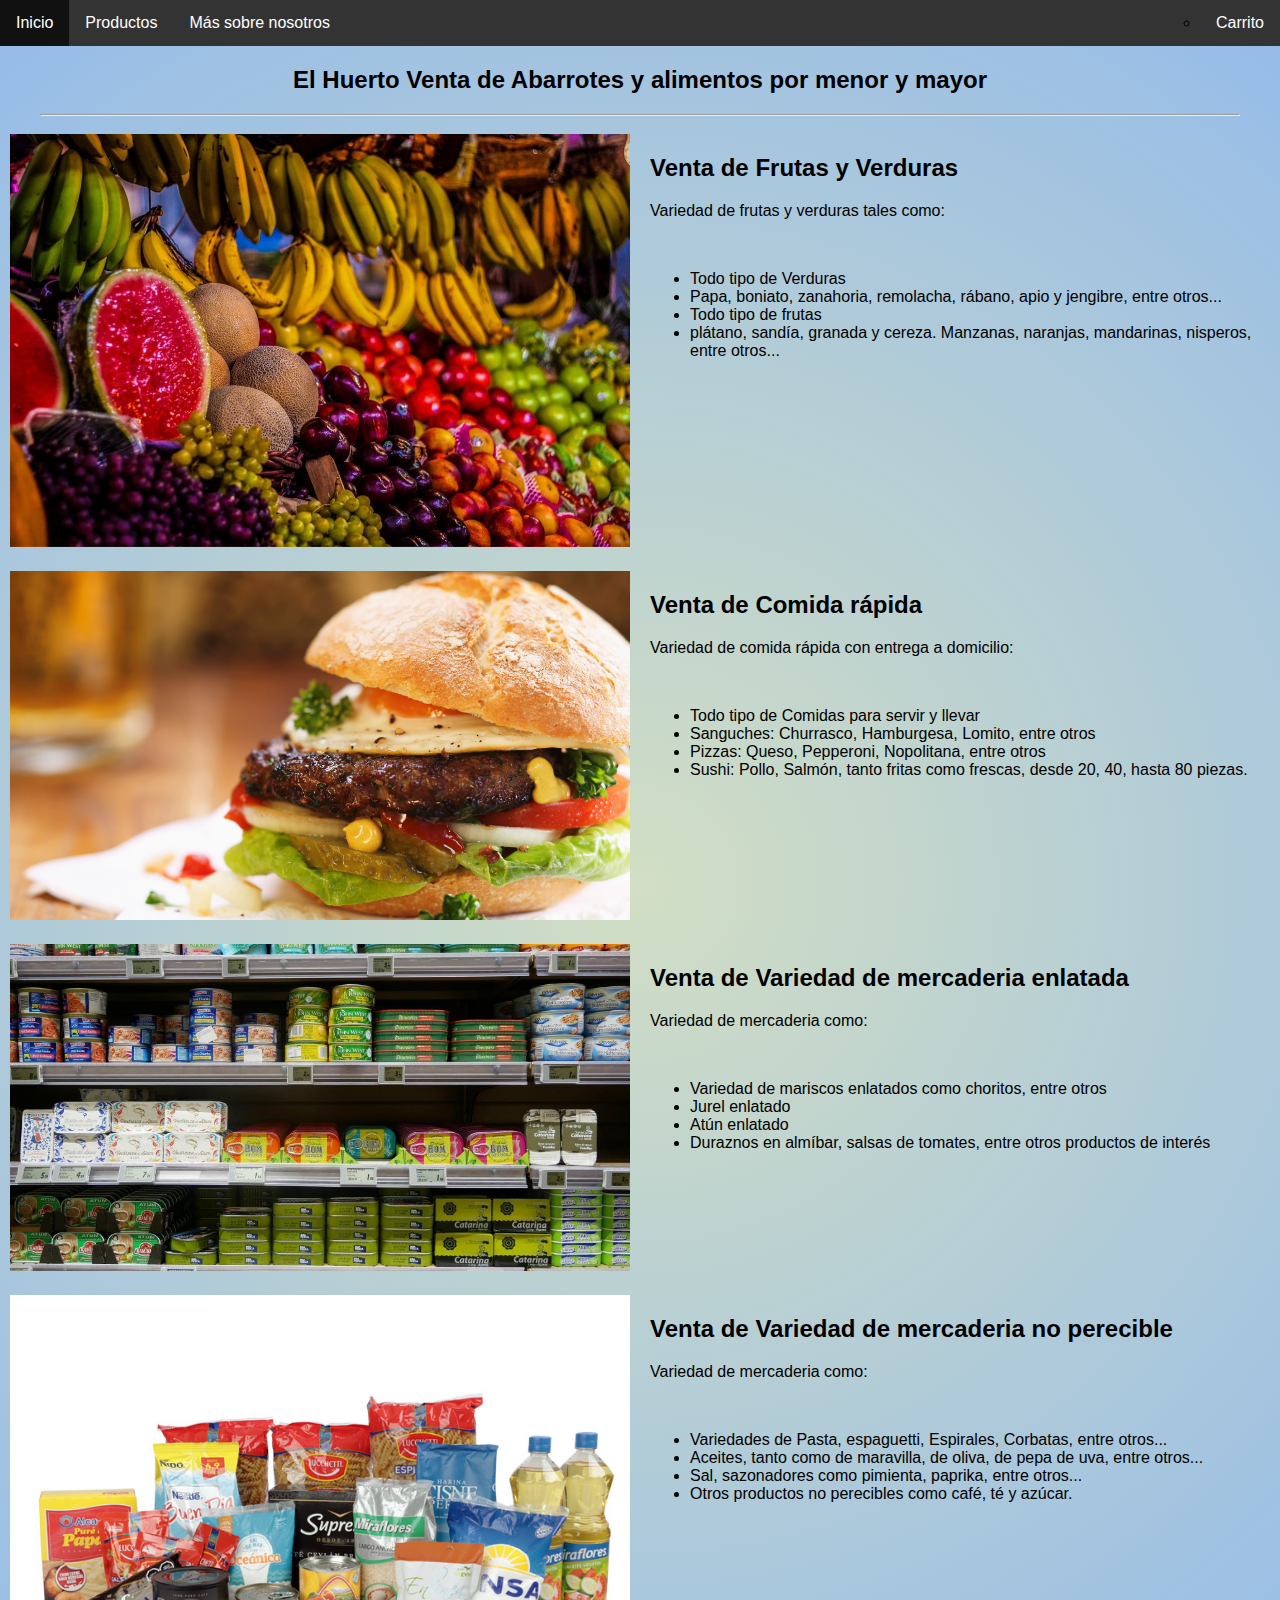
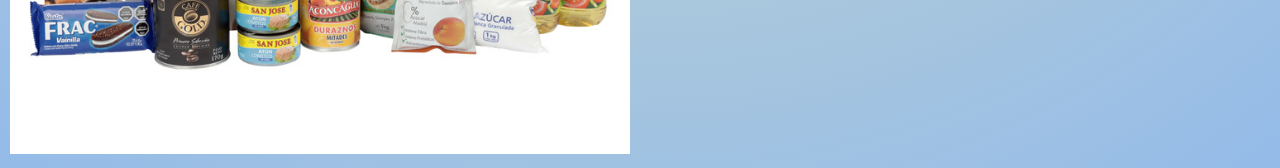
<file: index.html>
<!DOCTYPE html>
<html lang="en">
<head>
    <meta charset="UTF-8">
    <meta http-equiv="X-UA-Compatible" content="IE=edge">
    <meta name="viewport" content="width=device-width, initial-scale=1.0">
    <link rel="stylesheet" href="stail.css">
    <title>El Huerto Oficial</title>
    <link rel="icon" href="pictures/logo.png" type="image/x-icon">
</head>
<body>
    <nav>
        <ul class="navbar">
            <li><a href="#Home">Inicio</a></li>
            <li><a href="#Products">Productos</a></li>
            <li><a href="#MoreInfo">Más sobre nosotros</a></li>
            <ul class="nav-right">
                <li><a href="#Shop">Carrito</a></li>
            </ul>
        </ul>        
    </nav>
<header>
    <h2>El Huerto Venta de Abarrotes y alimentos por menor y mayor</h2>
    <hr>
</header>
<section>
    <div class="gallery">
        <div class="image-wrapper">
          <img src="/pictures/imagen1.jpg" alt="Imagen 1">
        </div>
        <div class="text-wrapper">
          <h2>Venta de Frutas y Verduras</h2>
          <p>Variedad de frutas y verduras tales como:</p>
          <br>
          <ul>
            <li>Todo tipo de Verduras</li>
            <li>Papa, boniato, zanahoria, remolacha, rábano, apio y jengibre, entre otros...</li>
            <li>Todo tipo de frutas</li>
            <li>plátano, sandía, granada y cereza. Manzanas, naranjas, mandarinas, nisperos, entre otros...</li>
          </ul>
        </div>
      
        <div class="image-wrapper">
          <img src="pictures/imagen2.jpg" alt="Imagen 2">
        </div>
        <div class="text-wrapper">
            <h2>Venta de Comida rápida</h2>
            <p>Variedad de comida rápida con entrega a domicilio:</p>
            <br>
            <ul>
              <li>Todo tipo de Comidas para servir y llevar</li>
              <li>Sanguches: Churrasco, Hamburgesa, Lomito, entre otros</li>
              <li>Pizzas: Queso, Pepperoni, Nopolitana, entre otros</li>
              <li>Sushi: Pollo, Salmón, tanto fritas como frescas, desde 20, 40, hasta 80 piezas.</li>
            </ul>
        </div>
        <div class="image-wrapper">
          <img src="pictures/imagen3.jpeg" alt="Imagen 3">
        </div>
        <div class="text-wrapper">
            <h2>Venta de Variedad de mercaderia enlatada</h2>
            <p>Variedad de mercaderia como:</p>
            <br>
            <ul>
              <li>Variedad de mariscos enlatados como choritos, entre otros</li>
              <li>Jurel enlatado</li>
              <li>Atún enlatado</li>
              <li>Duraznos en almíbar, salsas de tomates, entre otros productos de interés</li>
            </ul>
        </div>
        <div class="image-wrapper">
          <img src="pictures/imagen4.jpg" alt="Imagen 4">
        </div>
        <div class="text-wrapper">
            <h2>Venta de Variedad de mercaderia no perecible</h2>
            <p>Variedad de mercaderia como:</p>
            <br>
            <ul>
              <li>Variedades de Pasta, espaguetti, Espirales, Corbatas, entre otros...</li>
              <li>Aceites, tanto como de maravilla, de oliva, de pepa de uva, entre otros...</li>
              <li>Sal, sazonadores como pimienta, paprika, entre otros...</li>
              <li>Otros productos no perecibles como café, té y azúcar.</li>
            </ul>
        </div>
      </div>
</section>
   
</body>
</html>
</file>
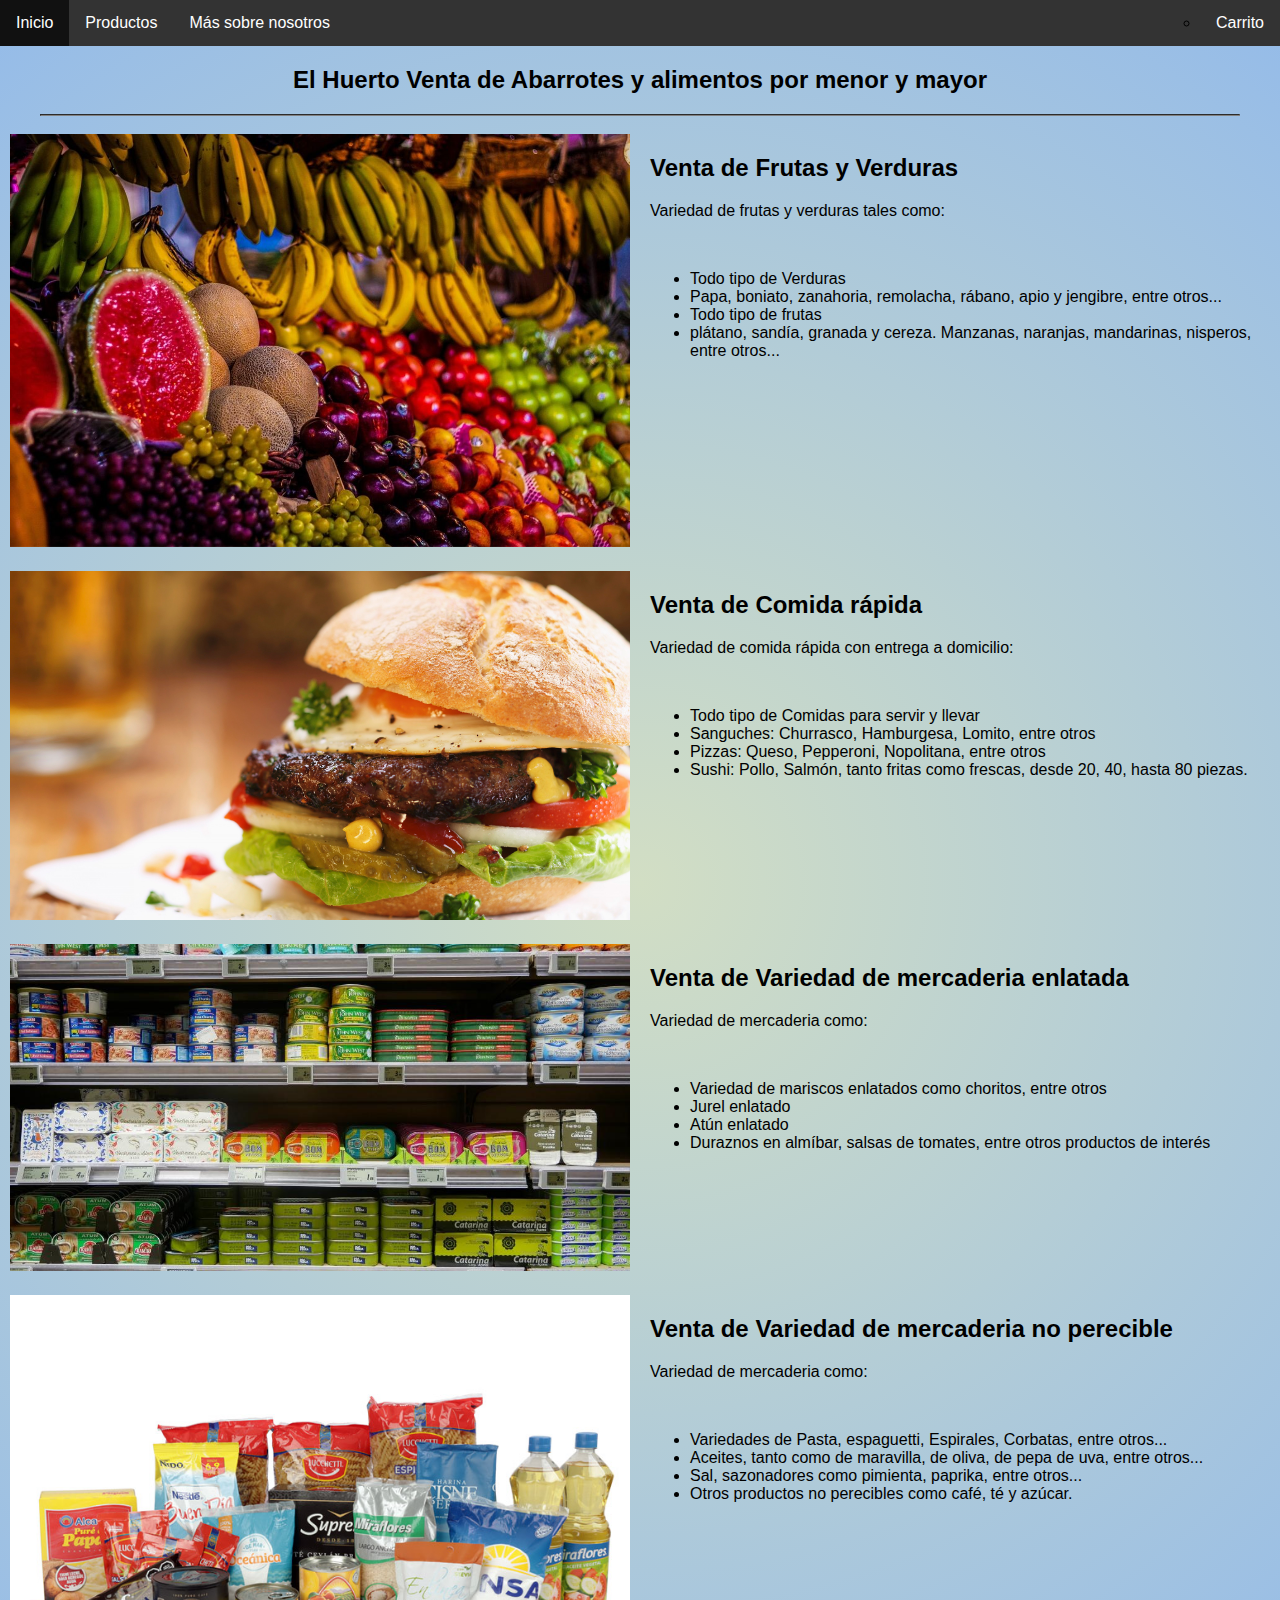
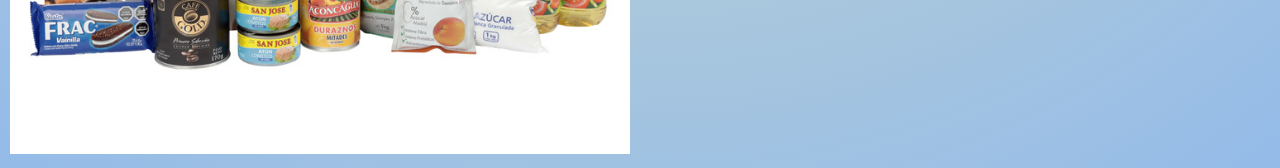
<file: indexed.html>
<!DOCTYPE html>
<html lang="en">
<head>
    <meta charset="UTF-8">
    <meta http-equiv="X-UA-Compatible" content="IE=edge">
    <meta name="viewport" content="width=device-width, initial-scale=1.0">
    <link rel="stylesheet" href="stail.css">
    <title>El Huerto Oficial</title>
    <link rel="icon" href="pictures/logo.png" type="image/x-icon">
</head>
<body>
    <nav>
        <ul class="navbar">
            <li><a href="#Home">Inicio</a></li>
            <li><a href="#Products">Productos</a></li>
            <li><a href="#MoreInfo">Más sobre nosotros</a></li>
            <ul class="nav-right">
                <li><a href="#Shop">Carrito</a></li>
            </ul>
        </ul>        
    </nav>
<header>
    <h2>El Huerto Venta de Abarrotes y alimentos por menor y mayor</h2>
    <hr noshade="">
</header>
<section>
    <div class="gallery">
        <div class="image-wrapper">
          <img src="/pictures/imagen1.jpg" alt="Imagen 1">
        </div>
        <div class="text-wrapper">
          <h2>Venta de Frutas y Verduras</h2>
          <p>Variedad de frutas y verduras tales como:</p>
          <br>
          <ul>
            <li>Todo tipo de Verduras</li>
            <li>Papa, boniato, zanahoria, remolacha, rábano, apio y jengibre, entre otros...</li>
            <li>Todo tipo de frutas</li>
            <li>plátano, sandía, granada y cereza. Manzanas, naranjas, mandarinas, nisperos, entre otros...</li>
          </ul>
        </div>
      
        <div class="image-wrapper">
          <img src="pictures/imagen2.jpg" alt="Imagen 2">
        </div>
        <div class="text-wrapper">
            <h2>Venta de Comida rápida</h2>
            <p>Variedad de comida rápida con entrega a domicilio:</p>
            <br>
            <ul>
              <li>Todo tipo de Comidas para servir y llevar</li>
              <li>Sanguches: Churrasco, Hamburgesa, Lomito, entre otros</li>
              <li>Pizzas: Queso, Pepperoni, Nopolitana, entre otros</li>
              <li>Sushi: Pollo, Salmón, tanto fritas como frescas, desde 20, 40, hasta 80 piezas.</li>
            </ul>
        </div>
        <div class="image-wrapper">
          <img src="pictures/imagen3.jpeg" alt="Imagen 3">
        </div>
        <div class="text-wrapper">
            <h2>Venta de Variedad de mercaderia enlatada</h2>
            <p>Variedad de mercaderia como:</p>
            <br>
            <ul>
              <li>Variedad de mariscos enlatados como choritos, entre otros</li>
              <li>Jurel enlatado</li>
              <li>Atún enlatado</li>
              <li>Duraznos en almíbar, salsas de tomates, entre otros productos de interés</li>
            </ul>
        </div>
        <div class="image-wrapper">
          <img src="pictures/imagen4.jpg" alt="Imagen 4">
        </div>
        <div class="text-wrapper">
            <h2>Venta de Variedad de mercaderia no perecible</h2>
            <p>Variedad de mercaderia como:</p>
            <br>
            <ul>
              <li>Variedades de Pasta, espaguetti, Espirales, Corbatas, entre otros...</li>
              <li>Aceites, tanto como de maravilla, de oliva, de pepa de uva, entre otros...</li>
              <li>Sal, sazonadores como pimienta, paprika, entre otros...</li>
              <li>Otros productos no perecibles como café, té y azúcar.</li>
            </ul>
        </div>
      </div>
</section>
</body>
</html>
</file>
<file: stail.css>
body {
    margin: 0;
    padding: 0;
    font-family: 'Gill Sans', 'Gill Sans MT', Calibri, 'Trebuchet MS', sans-serif;
    background: rgb(210,222,196);
    background: radial-gradient(circle, rgba(210,222,196,1) 0%, rgba(148,187,233,1) 100%);
  }
  /*Editamos por clase la barra de navegación!*/
  .navbar {
    list-style: none;
    margin: 0;
    padding: 0;
    background-color: #333;
    overflow: hidden;
    width: 100%;
  }
  
  .navbar li {
    float: left;
  }
  
  .navbar li a {
    display: block;
    color: white;
    text-align: center;
    padding: 14px 16px;
    text-decoration: none;
  }
 /*Esto es para cuando el usuario ponga el cursor, se oscurezca la opción seleccionada :3*/  
  .navbar li a:hover {
    background-color: #111;
  }

  .navbar ul {
    float: right;
  }

header {
  font-family: 'Gill Sans', 'Gill Sans MT', Calibri, 'Trebuchet MS', sans-serif;
  text-align: center;
}

.gallery {
  display: flex;
  flex-wrap: wrap;
}

.image-wrapper {
  width: 50%;
  padding: 10px;
  box-sizing: border-box;
}

.image-wrapper img {
  width: 100%;
  height: auto;
}

.text-wrapper {
  width: 50%;
  padding: 10px;
  box-sizing: border-box;
}

hr {
  display: block;
  margin-top: 0.5em;
  margin-bottom: 0.5em;
  margin-left: 40px;
  margin-right: 40px;
  border-style: inset;
  border-width: 1px;
}
</file>
